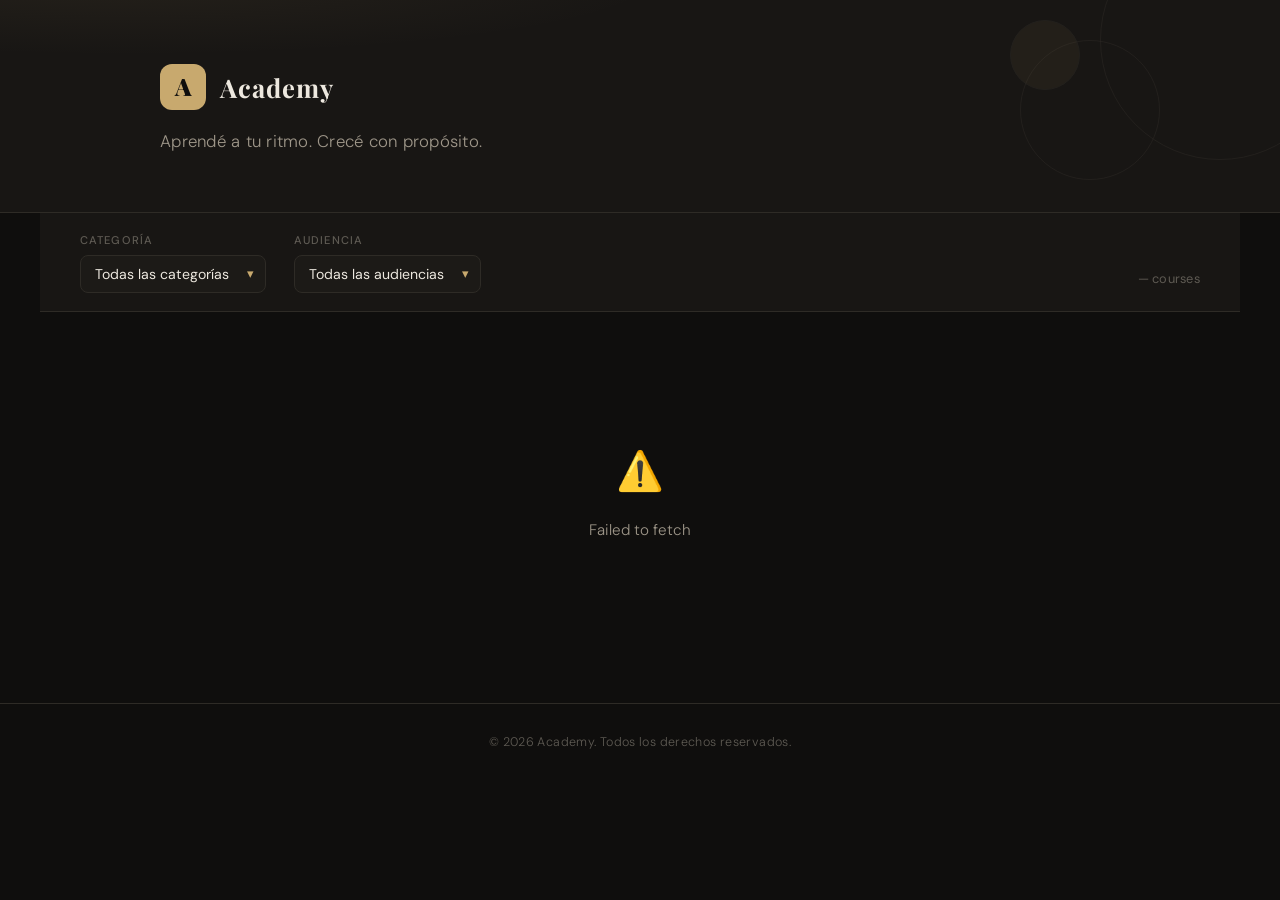
<file: index.html>
<!DOCTYPE html>
<html lang="es">
<head>
  <meta charset="UTF-8" />
  <meta name="viewport" content="width=device-width, initial-scale=1.0" />
  <title>Academy — Catálogo de formaciones</title>
  <link rel="stylesheet" href="style.css" />
  <link href="https://fonts.googleapis.com/css2?family=Playfair+Display:wght@700;900&family=DM+Sans:wght@300;400;500&display=swap" rel="stylesheet" />
</head>
<body>

  <header class="site-header">
    <div class="header-inner">
      <div class="logo">
        <span class="logo-mark">A</span>
        <span class="logo-text">Academy</span>
      </div>
      <p class="header-tagline">Aprendé a tu ritmo. Crecé con propósito.</p>
    </div>
    <div class="header-decoration" aria-hidden="true">
      <span></span><span></span><span></span>
    </div>
  </header>

  <main class="main-content">

    <section class="filters-bar" id="filters">
      <div class="filters-inner">
        <div class="filter-group">
          <label for="filter-category" class="filter-label">Categoría</label>
          <div class="select-wrap">
            <select id="filter-category" class="filter-select">
              <option value="">Todas las categorías</option>
            </select>
          </div>
        </div>
        <div class="filter-group">
          <label for="filter-audience" class="filter-label">Audiencia</label>
          <div class="select-wrap">
            <select id="filter-audience" class="filter-select">
              <option value="">Todas las audiencias</option>
            </select>
          </div>
        </div>
        <div class="filter-count-wrap">
          <span class="filter-count" id="course-count">— courses</span>
        </div>
      </div>
    </section>

    <section class="catalog-section">
      <div class="catalog-grid" id="catalog-grid">
        <!-- Cards injected here -->
      </div>
      <div class="empty-state hidden" id="empty-state">
        <div class="empty-icon">🔍</div>
        <p>Ninguna formación coincide con los filtros.</p>
        <button id="reset-filters">Limpiar filtros</button>
      </div>
      <div class="loading-state" id="loading-state">
        <div class="spinner"></div>
        <p>Cargando formaciones…</p>
      </div>
      <div class="error-state hidden" id="error-state">
        <div class="error-icon">⚠️</div>
        <p id="error-message">Ocurrió un error al cargar el catálogo.</p>
      </div>
    </section>

  </main>

  <footer class="site-footer">
    <p>© <span id="year"></span> Academy. Todos los derechos reservados.</p>
  </footer>

  <script src="script.js"></script>
</body>
</html>
</file>
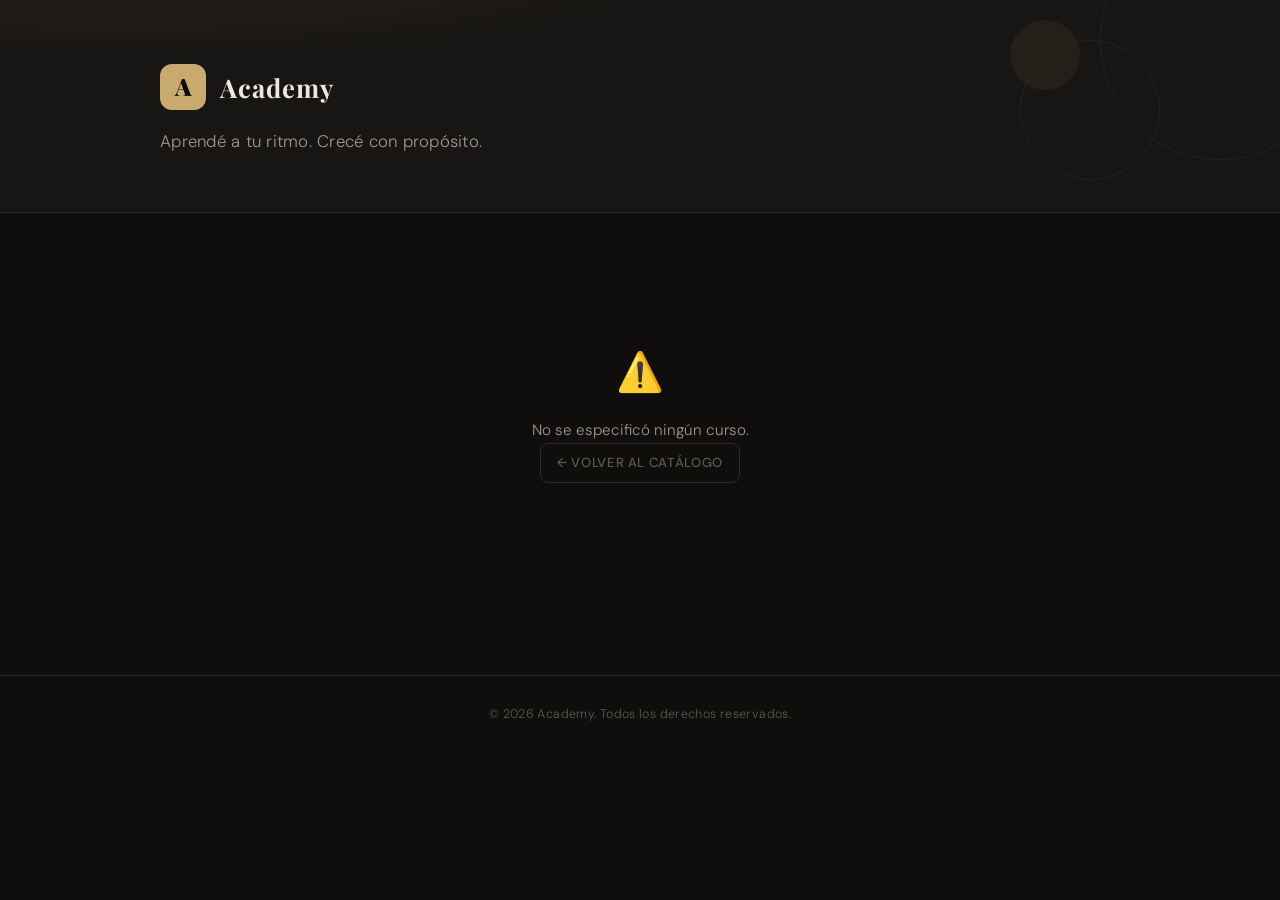
<file: curso.html>
<!DOCTYPE html>
<html lang="es">
<head>
  <meta charset="UTF-8" />
  <meta name="viewport" content="width=device-width, initial-scale=1.0" />
  <title>Detalle del curso — Academy</title>
  <link rel="stylesheet" href="style.css" />
  <link href="https://fonts.googleapis.com/css2?family=Playfair+Display:wght@700;900&family=DM+Sans:wght@300;400;500&display=swap" rel="stylesheet" />
</head>
<body>

  <header class="site-header">
    <div class="header-inner">
      <div class="logo">
        <span class="logo-mark">A</span>
        <span class="logo-text">Academy</span>
      </div>
      <p class="header-tagline">Aprendé a tu ritmo. Crecé con propósito.</p>
    </div>
    <div class="header-decoration" aria-hidden="true">
      <span></span><span></span><span></span>
    </div>
  </header>

  <main class="main-content">
    <div class="detail-wrapper">

      <!-- Loading -->
      <div class="loading-state" id="loading-state">
        <div class="spinner"></div>
        <p>Cargando curso…</p>
      </div>

      <!-- Error -->
      <div class="error-state hidden" id="error-state">
        <div class="error-icon">⚠️</div>
        <p id="error-message">No se encontró el curso.</p>
        <a href="index.html" class="btn-back">← Volver al catálogo</a>
      </div>

      <!-- Detail content -->
      <article class="detail-card hidden" id="detail-card">

        <a href="index.html" class="btn-back">← Volver al catálogo</a>

        <div class="detail-image-wrap" id="detail-image-wrap"></div>

        <div class="detail-body">
          <span class="detail-category" id="detail-category"></span>
          <h1 class="detail-title" id="detail-title"></h1>

          <div class="card-meta detail-meta" id="detail-meta"></div>

          <hr class="detail-divider" />

          <p class="detail-description" id="detail-description"></p>

          <!-- Secciones generadas desde la descripción -->
          <div class="detail-sections" id="detail-sections">

            <div class="detail-section">
              <h2 class="detail-section-title">
                <span class="detail-section-icon" aria-hidden="true">📌</span>
                ¿Qué vas a aprender?
              </h2>
              <ul class="detail-bullets" id="detail-learn"></ul>
            </div>

            <div class="detail-section">
              <h2 class="detail-section-title">
                <span class="detail-section-icon" aria-hidden="true">🎯</span>
                Este curso es para vos si…
              </h2>
              <ul class="detail-bullets" id="detail-for"></ul>
            </div>

            <div class="detail-section">
              <h2 class="detail-section-title">
                <span class="detail-section-icon" aria-hidden="true">🚀</span>
                Al terminar vas a poder…
              </h2>
              <ul class="detail-bullets" id="detail-outcomes"></ul>
            </div>

          </div>

          <a class="btn-view detail-cta" id="detail-cta" target="_blank" rel="noopener noreferrer">
           Probar una clase (experiencia interactiva)
            <svg viewBox="0 0 24 24" aria-hidden="true">
              <line x1="5" y1="12" x2="19" y2="12"/>
              <polyline points="12 5 19 12 12 19"/>
            </svg>
          </a>

          <a class="btn-whatsapp" id="detail-whatsapp" target="_blank" rel="noopener noreferrer">
            <svg viewBox="0 0 24 24" aria-hidden="true" fill="currentColor">
              <path d="M17.472 14.382c-.297-.149-1.758-.867-2.03-.967-.273-.099-.471-.148-.67.15-.197.297-.767.966-.94 1.164-.173.199-.347.223-.644.075-.297-.15-1.255-.463-2.39-1.475-.883-.788-1.48-1.761-1.653-2.059-.173-.297-.018-.458.13-.606.134-.133.298-.347.446-.52.149-.174.198-.298.298-.497.099-.198.05-.371-.025-.52-.075-.149-.669-1.612-.916-2.207-.242-.579-.487-.5-.669-.51-.173-.008-.371-.01-.57-.01-.198 0-.52.074-.792.372-.272.297-1.04 1.016-1.04 2.479 0 1.462 1.065 2.875 1.213 3.074.149.198 2.096 3.2 5.077 4.487.709.306 1.262.489 1.694.625.712.227 1.36.195 1.871.118.571-.085 1.758-.719 2.006-1.413.248-.694.248-1.289.173-1.413-.074-.124-.272-.198-.57-.347z"/>
              <path d="M12 0C5.373 0 0 5.373 0 12c0 2.124.558 4.121 1.535 5.856L.057 23.215a.75.75 0 0 0 .916.916l5.356-1.479A11.953 11.953 0 0 0 12 24c6.627 0 12-5.373 12-12S18.627 0 12 0zm0 22c-1.9 0-3.677-.513-5.2-1.408l-.372-.22-3.853 1.063 1.062-3.853-.22-.372A9.956 9.956 0 0 1 2 12C2 6.477 6.477 2 12 2s10 4.477 10 10-4.477 10-10 10z"/>
            </svg>
            Inscribirme por WhatsApp
          </a>
        </div>

      </article>

    </div>
  </main>

  <footer class="site-footer">
    <p>© <span id="year"></span> Academy. Todos los derechos reservados.</p>
  </footer>

  <script src="curso.js"></script>
</body>
</html>
</file>
<file: style.css>
/* ============================================================
   ACADEMY COURSE CATALOG — style.css
   Aesthetic: Editorial / Refined Dark-Cream
   ============================================================ */

/* ─── Variables ─────────────────────────────────────────── */
:root {
  --bg:          #0f0e0d;
  --surface:     #181614;
  --card-bg:     #1c1a17;
  --border:      #2e2b26;
  --accent:      #c8a96e;
  --accent-soft: rgba(200, 169, 110, 0.12);
  --accent-glow: rgba(200, 169, 110, 0.25);
  --text-primary:   #ede8df;
  --text-secondary: #9e9689;
  --text-muted:     #5e5a53;
  --tag-bg:      rgba(200, 169, 110, 0.10);
  --tag-text:    #c8a96e;
  --radius:      14px;
  --radius-sm:   8px;
  --transition:  0.22s cubic-bezier(0.4, 0, 0.2, 1);
  --font-display: 'Playfair Display', Georgia, serif;
  --font-body:    'DM Sans', sans-serif;
  --shadow-card: 0 4px 24px rgba(0,0,0,0.45);
  --shadow-hover: 0 12px 40px rgba(0,0,0,0.65);
}

/* ─── Reset / Base ───────────────────────────────────────── */
*, *::before, *::after { box-sizing: border-box; margin: 0; padding: 0; }

html { font-size: 16px; scroll-behavior: smooth; }

body {
  background: var(--bg);
  color: var(--text-primary);
  font-family: var(--font-body);
  font-weight: 300;
  line-height: 1.65;
  min-height: 100vh;
  -webkit-font-smoothing: antialiased;
}

img { display: block; max-width: 100%; }
a   { color: inherit; text-decoration: none; }
button { cursor: pointer; font-family: inherit; border: none; background: none; }

/* ─── Header ─────────────────────────────────────────────── */
.site-header {
  position: relative;
  padding: 64px 40px 56px;
  border-bottom: 1px solid var(--border);
  overflow: hidden;
  background:
    radial-gradient(ellipse 70% 60% at 10% -10%, rgba(200,169,110,0.07) 0%, transparent 60%),
    var(--surface);
}

.header-inner {
  position: relative;
  z-index: 2;
  max-width: 960px;
  margin: 0 auto;
}

.logo {
  display: flex;
  align-items: center;
  gap: 14px;
  margin-bottom: 18px;
}

.logo-mark {
  width: 46px;
  height: 46px;
  border-radius: 12px;
  background: var(--accent);
  color: #0f0e0d;
  font-family: var(--font-display);
  font-size: 1.5rem;
  font-weight: 900;
  display: grid;
  place-items: center;
  flex-shrink: 0;
}

.logo-text {
  font-family: var(--font-display);
  font-size: 1.6rem;
  font-weight: 700;
  letter-spacing: 0.04em;
  color: var(--text-primary);
}

.header-tagline {
  font-size: 1.05rem;
  color: var(--text-secondary);
  font-weight: 300;
  letter-spacing: 0.015em;
}

/* decorative floating circles */
.header-decoration {
  position: absolute;
  top: 0; right: 0;
  width: 320px;
  height: 100%;
  z-index: 1;
  pointer-events: none;
}
.header-decoration span {
  position: absolute;
  border-radius: 50%;
  border: 1px solid var(--border);
  opacity: 0.5;
}
.header-decoration span:nth-child(1) { width: 240px; height: 240px; top: -80px; right: -60px; }
.header-decoration span:nth-child(2) { width: 140px; height: 140px; top: 40px; right: 120px; }
.header-decoration span:nth-child(3) { width: 70px;  height: 70px;  top: 20px; right: 200px; background: var(--accent-soft); }

/* ─── Filters Bar ────────────────────────────────────────── */
.filters-bar {
  background: var(--surface);
  border-bottom: 1px solid var(--border);
  position: sticky;
  top: 0;
  z-index: 100;
  backdrop-filter: blur(12px);
}

.filters-inner {
  max-width: 1280px;
  margin: 0 auto;
  padding: 18px 40px;
  display: flex;
  align-items: flex-end;
  gap: 28px;
  flex-wrap: wrap;
}

.filter-group {
  display: flex;
  flex-direction: column;
  gap: 6px;
}

.filter-label {
  font-size: 0.7rem;
  font-weight: 500;
  letter-spacing: 0.1em;
  text-transform: uppercase;
  color: var(--text-muted);
}

.select-wrap {
  position: relative;
}
.select-wrap::after {
  content: '▾';
  position: absolute;
  right: 12px;
  top: 50%;
  transform: translateY(-50%);
  color: var(--accent);
  pointer-events: none;
  font-size: 0.8rem;
}

.filter-select {
  appearance: none;
  background: var(--card-bg);
  border: 1px solid var(--border);
  color: var(--text-primary);
  border-radius: var(--radius-sm);
  padding: 9px 36px 9px 14px;
  font-size: 0.88rem;
  font-family: var(--font-body);
  font-weight: 400;
  min-width: 180px;
  cursor: pointer;
  transition: border-color var(--transition), box-shadow var(--transition);
}
.filter-select:focus {
  outline: none;
  border-color: var(--accent);
  box-shadow: 0 0 0 3px var(--accent-soft);
}
.filter-select option { background: var(--card-bg); }

.filter-count-wrap {
  margin-left: auto;
  align-self: flex-end;
  padding-bottom: 2px;
}
.filter-count {
  font-size: 0.8rem;
  color: var(--text-muted);
  font-weight: 400;
  letter-spacing: 0.02em;
}

/* ─── Catalog Grid ───────────────────────────────────────── */
.main-content {
  max-width: 1280px;
  margin: 0 auto;
  padding: 0 40px;
}

.catalog-section { padding: 48px 0 80px; }

.catalog-grid {
  display: grid;
  grid-template-columns: repeat(auto-fill, minmax(300px, 1fr));
  gap: 28px;
}

/* ─── Course Card ────────────────────────────────────────── */
.course-card {
  background: var(--card-bg);
  border: 1px solid var(--border);
  border-radius: var(--radius);
  overflow: hidden;
  display: flex;
  flex-direction: column;
  box-shadow: var(--shadow-card);
  transition: transform var(--transition), box-shadow var(--transition), border-color var(--transition);
  animation: fadeUp 0.4s both;
}

.course-card:hover {
  transform: translateY(-5px);
  box-shadow: var(--shadow-hover);
  border-color: rgba(200,169,110,0.35);
}

@keyframes fadeUp {
  from { opacity: 0; transform: translateY(18px); }
  to   { opacity: 1; transform: translateY(0); }
}

/* stagger entrance */
.course-card:nth-child(1)  { animation-delay: 0.04s; }
.course-card:nth-child(2)  { animation-delay: 0.08s; }
.course-card:nth-child(3)  { animation-delay: 0.12s; }
.course-card:nth-child(4)  { animation-delay: 0.16s; }
.course-card:nth-child(5)  { animation-delay: 0.20s; }
.course-card:nth-child(6)  { animation-delay: 0.24s; }
.course-card:nth-child(7)  { animation-delay: 0.28s; }
.course-card:nth-child(8)  { animation-delay: 0.32s; }
.course-card:nth-child(9)  { animation-delay: 0.36s; }
.course-card:nth-child(n+10) { animation-delay: 0.40s; }

.card-image-wrap {
  position: relative;
  width: 100%;
  padding-top: 52%;
  overflow: hidden;
  background: var(--border);
}

.card-image-wrap img {
  position: absolute;
  inset: 0;
  width: 100%;
  height: 100%;
  object-fit: cover;
  transition: transform 0.5s cubic-bezier(0.4,0,0.2,1);
}
.course-card:hover .card-image-wrap img {
  transform: scale(1.06);
}

.card-image-placeholder {
  position: absolute;
  inset: 0;
  display: flex;
  align-items: center;
  justify-content: center;
  font-size: 2.5rem;
  background: linear-gradient(135deg, #1e1c18 0%, #252117 100%);
  color: var(--text-muted);
}

.card-category-ribbon {
  position: absolute;
  top: 14px;
  left: 14px;
  background: rgba(15, 14, 13, 0.82);
  backdrop-filter: blur(6px);
  border: 1px solid var(--border);
  border-radius: 6px;
  padding: 4px 10px;
  font-size: 0.68rem;
  font-weight: 500;
  letter-spacing: 0.08em;
  text-transform: uppercase;
  color: var(--accent);
}

.card-body {
  padding: 22px 22px 0;
  flex: 1;
  display: flex;
  flex-direction: column;
  gap: 10px;
}

.card-title {
  font-family: var(--font-display);
  font-size: 1.12rem;
  font-weight: 700;
  line-height: 1.35;
  color: var(--text-primary);
}

.card-meta {
  display: flex;
  flex-wrap: wrap;
  gap: 8px;
}

.meta-pill {
  display: inline-flex;
  align-items: center;
  gap: 5px;
  background: var(--tag-bg);
  border: 1px solid rgba(200,169,110,0.18);
  color: var(--tag-text);
  border-radius: 50px;
  padding: 3px 11px;
  font-size: 0.72rem;
  font-weight: 500;
  letter-spacing: 0.02em;
}

.meta-pill .pill-icon { font-size: 0.78rem; }

.card-description {
  font-size: 0.85rem;
  color: var(--text-secondary);
  line-height: 1.6;
  display: -webkit-box;
  -webkit-line-clamp: 3;
  -webkit-box-orient: vertical;
  overflow: hidden;
}

.card-footer {
  padding: 18px 22px 22px;
  margin-top: auto;
}

.btn-view {
  display: inline-flex;
  align-items: center;
  gap: 8px;
  width: 100%;
  justify-content: center;
  background: var(--accent);
  color: #0f0e0d;
  font-family: var(--font-body);
  font-size: 0.82rem;
  font-weight: 500;
  letter-spacing: 0.06em;
  text-transform: uppercase;
  padding: 12px 20px;
  border-radius: var(--radius-sm);
  transition: background var(--transition), transform var(--transition), box-shadow var(--transition);
}
.btn-view:hover {
  background: #dbbf7c;
  transform: translateY(-1px);
  box-shadow: 0 6px 20px var(--accent-glow);
}
.btn-view:active { transform: translateY(0); }

.btn-view svg {
  width: 14px; height: 14px;
  stroke: currentColor;
  fill: none;
  stroke-width: 2.2;
  stroke-linecap: round;
  stroke-linejoin: round;
  flex-shrink: 0;
  transition: transform var(--transition);
}
.btn-view:hover svg { transform: translateX(3px); }

/* ─── States ─────────────────────────────────────────────── */
.hidden { display: none !important; }

.loading-state,
.empty-state,
.error-state {
  text-align: center;
  padding: 80px 20px;
  color: var(--text-secondary);
  font-size: 0.95rem;
}

.spinner {
  width: 36px;
  height: 36px;
  border: 3px solid var(--border);
  border-top-color: var(--accent);
  border-radius: 50%;
  animation: spin 0.7s linear infinite;
  margin: 0 auto 18px;
}
@keyframes spin { to { transform: rotate(360deg); } }

.empty-icon, .error-icon { font-size: 2.4rem; margin-bottom: 14px; }

#reset-filters {
  margin-top: 16px;
  padding: 10px 24px;
  border-radius: var(--radius-sm);
  border: 1px solid var(--border);
  color: var(--text-secondary);
  font-size: 0.85rem;
  transition: border-color var(--transition), color var(--transition);
}
#reset-filters:hover { border-color: var(--accent); color: var(--accent); }

/* ─── Footer ─────────────────────────────────────────────── */
.site-footer {
  border-top: 1px solid var(--border);
  padding: 28px 40px;
  text-align: center;
  font-size: 0.78rem;
  color: var(--text-muted);
  letter-spacing: 0.03em;
}

/* ─── Responsive ─────────────────────────────────────────── */
@media (max-width: 768px) {
  .site-header { padding: 44px 20px 40px; }
  .header-decoration { display: none; }
  .filters-inner { padding: 14px 20px; gap: 16px; }
  .filter-count-wrap { width: 100%; margin-left: 0; }
  .main-content { padding: 0 20px; }
  .catalog-section { padding: 32px 0 60px; }
  .catalog-grid { grid-template-columns: 1fr; gap: 20px; }
  .site-footer { padding: 24px 20px; }
}

@media (max-width: 480px) {
  .logo-text { font-size: 1.3rem; }
  .header-tagline { font-size: 0.92rem; }
  .filter-select { min-width: 140px; font-size: 0.84rem; }
}

/* ─── Detail Page ─────────────────────────────────────────
   Styles only for curso.html. No existing rules were modified.
   ──────────────────────────────────────────────────────── */
.detail-wrapper {
  max-width: 760px;
  margin: 0 auto;
  padding: 48px 0 80px;
}

.btn-back {
  display: inline-flex;
  align-items: center;
  gap: 6px;
  font-size: 0.82rem;
  font-weight: 500;
  letter-spacing: 0.05em;
  text-transform: uppercase;
  color: var(--text-muted);
  border: 1px solid var(--border);
  border-radius: var(--radius-sm);
  padding: 8px 16px;
  margin-bottom: 32px;
  transition: color var(--transition), border-color var(--transition);
}
.btn-back:hover {
  color: var(--accent);
  border-color: var(--accent);
}

.detail-card {
  background: var(--card-bg);
  border: 1px solid var(--border);
  border-radius: var(--radius);
  overflow: hidden;
  box-shadow: var(--shadow-card);
  animation: fadeUp 0.35s both;
}

.detail-image-wrap {
  width: 100%;
  max-height: 360px;
  overflow: hidden;
  background: var(--border);
}

.detail-image {
  width: 100%;
  height: 360px;
  object-fit: cover;
  display: block;
}

.detail-body {
  padding: 36px 40px 40px;
  display: flex;
  flex-direction: column;
  gap: 16px;
}

.detail-category {
  display: inline-block;
  background: var(--tag-bg);
  border: 1px solid rgba(200,169,110,0.18);
  color: var(--tag-text);
  border-radius: 6px;
  padding: 4px 12px;
  font-size: 0.7rem;
  font-weight: 500;
  letter-spacing: 0.1em;
  text-transform: uppercase;
  align-self: flex-start;
}

.detail-title {
  font-family: var(--font-display);
  font-size: 1.9rem;
  font-weight: 700;
  line-height: 1.25;
  color: var(--text-primary);
}

.detail-meta { gap: 10px; }

.detail-divider {
  border: none;
  border-top: 1px solid var(--border);
  margin: 4px 0;
}

.detail-description {
  font-size: 0.95rem;
  color: var(--text-secondary);
  line-height: 1.75;
  white-space: pre-wrap;
}

.detail-cta {
  align-self: flex-start;
  width: auto;
  padding: 13px 28px;
  margin-top: 8px;
}

@media (max-width: 768px) {
  .detail-wrapper { padding: 32px 0 60px; }
  .detail-body { padding: 24px 20px 28px; }
  .detail-title { font-size: 1.45rem; }
  .detail-image { height: 220px; }
}

/* ─── WhatsApp Button ─────────────────────────────────────
   Agregado para la página de detalle. No modifica estilos existentes.
   ──────────────────────────────────────────────────────── */
.btn-whatsapp {
  display: inline-flex;
  align-items: center;
  gap: 10px;
  align-self: flex-start;
  background: #25d366;
  color: #fff;
  font-family: var(--font-body);
  font-size: 0.82rem;
  font-weight: 500;
  letter-spacing: 0.06em;
  text-transform: uppercase;
  padding: 13px 28px;
  border-radius: var(--radius-sm);
  transition: background var(--transition), transform var(--transition), box-shadow var(--transition);
  text-decoration: none;
}
.btn-whatsapp:hover {
  background: #1ebe5d;
  transform: translateY(-1px);
  box-shadow: 0 6px 20px rgba(37, 211, 102, 0.35);
}
.btn-whatsapp:active { transform: translateY(0); }
.btn-whatsapp svg {
  width: 18px;
  height: 18px;
  flex-shrink: 0;
}

/* ─── Secciones de detalle (¿Qué vas a aprender?, etc.) ───
   Agregado para mejorar la página de detalle.
   No modifica estilos existentes.
   ──────────────────────────────────────────────────────── */
.detail-sections {
  display: flex;
  flex-direction: column;
  gap: 28px;
  margin-top: 8px;
}

.detail-section {
  background: rgba(255,255,255,0.025);
  border: 1px solid var(--border);
  border-radius: var(--radius-sm);
  padding: 22px 24px;
}

.detail-section-title {
  font-family: var(--font-body);
  font-size: 0.78rem;
  font-weight: 500;
  letter-spacing: 0.1em;
  text-transform: uppercase;
  color: var(--accent);
  margin-bottom: 14px;
  display: flex;
  align-items: center;
  gap: 8px;
}

.detail-section-icon {
  font-size: 1rem;
  line-height: 1;
}

.detail-bullets {
  list-style: none;
  padding: 0;
  margin: 0;
  display: flex;
  flex-direction: column;
  gap: 10px;
}

.detail-bullet {
  display: flex;
  align-items: flex-start;
  gap: 10px;
  font-size: 0.9rem;
  color: var(--text-secondary);
  line-height: 1.55;
}

.detail-bullet::before {
  content: '—';
  color: var(--accent);
  font-weight: 500;
  flex-shrink: 0;
  margin-top: 1px;
}

/* Botones CTA al final del detalle */
.detail-ctas {
  display: flex;
  flex-wrap: wrap;
  gap: 12px;
  margin-top: 8px;
}

@media (max-width: 480px) {
  .detail-section { padding: 18px 16px; }
  .detail-bullet  { font-size: 0.85rem; }
}
</file>
